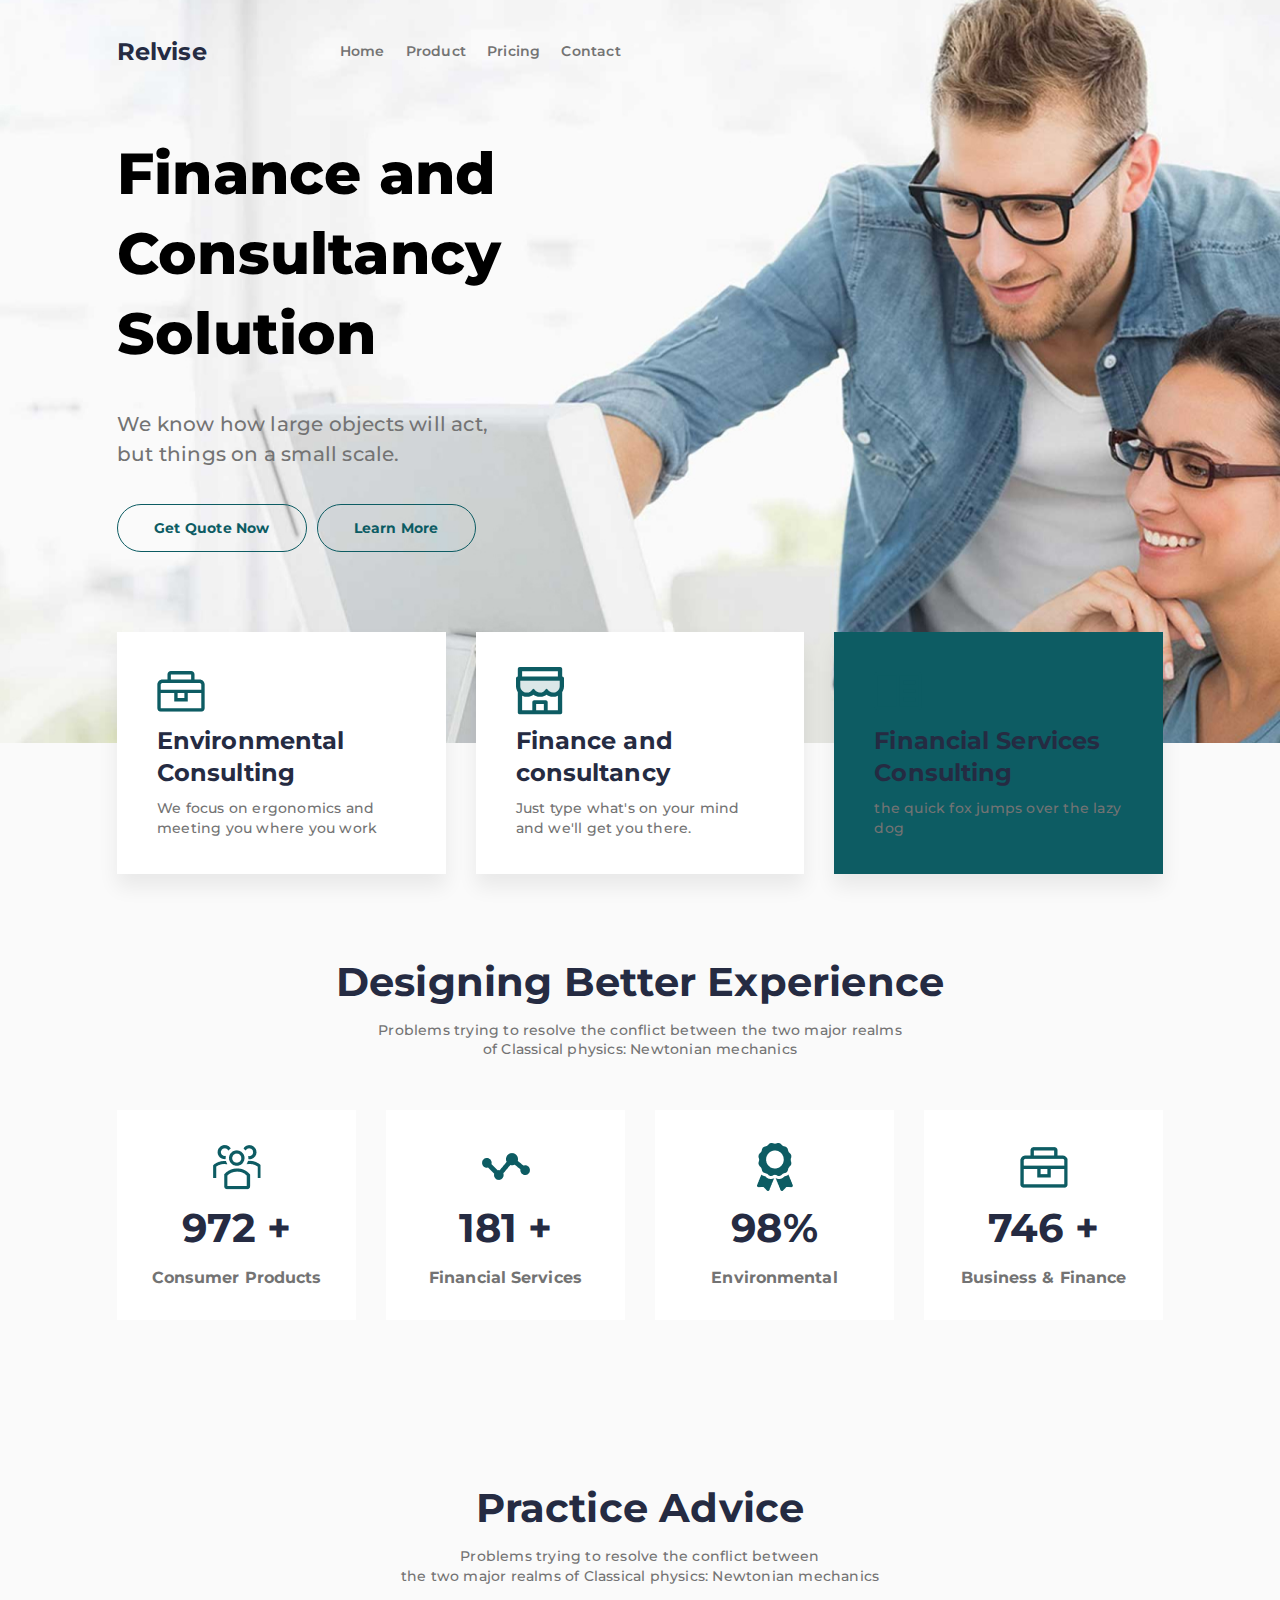
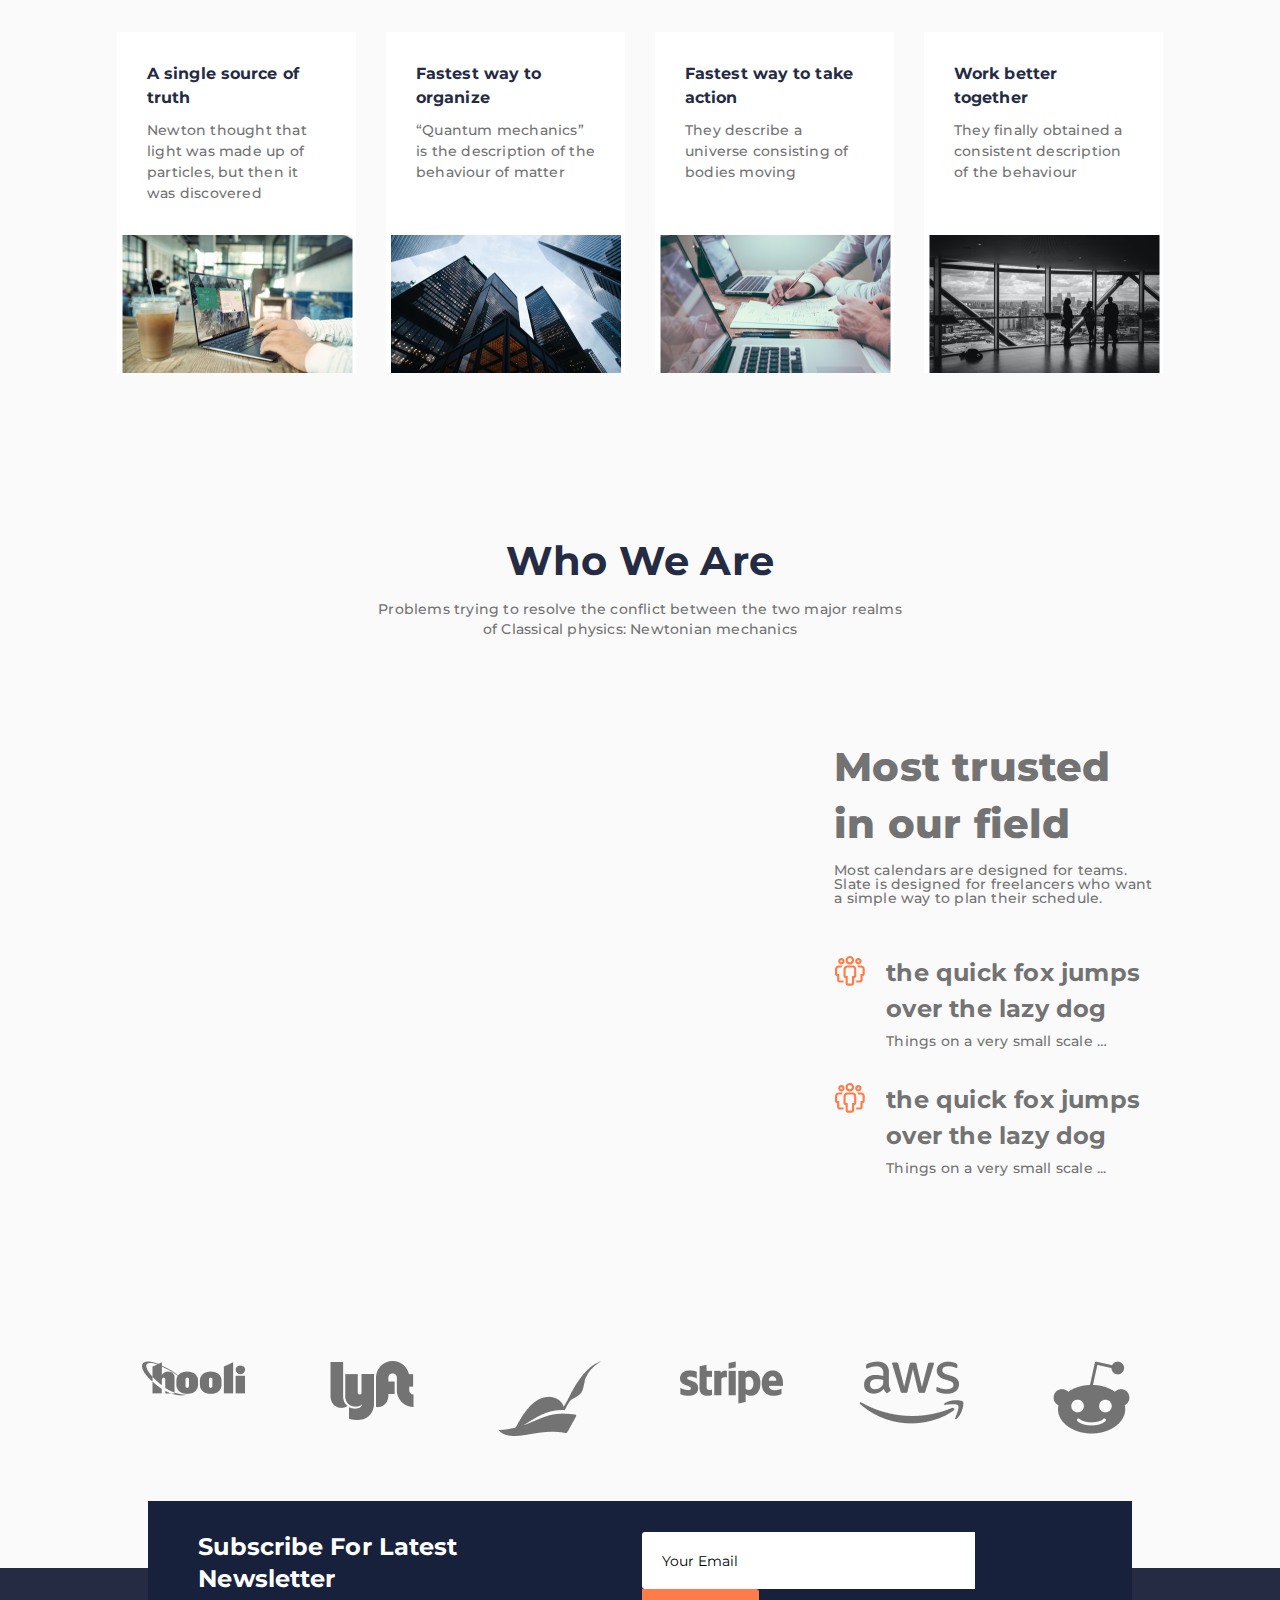
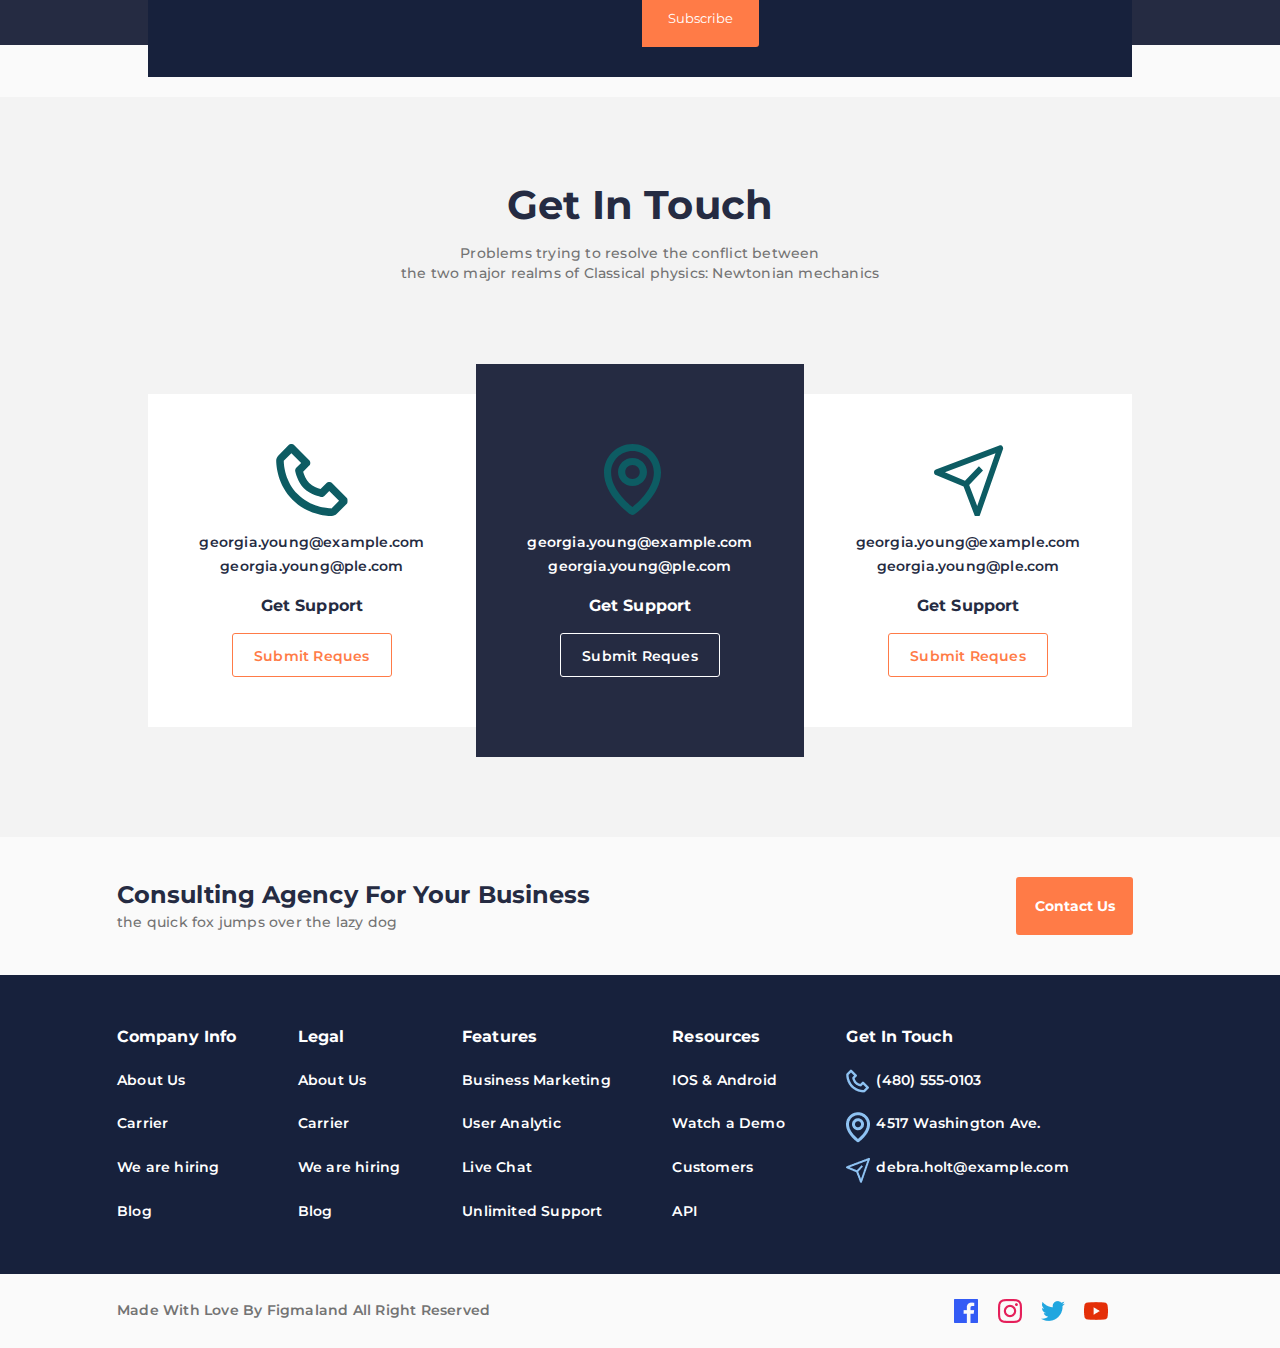
<file: relvise/index.html>
<!DOCTYPE html>
<html lang="en">

<head>
  <meta charset="UTF-8">
  <meta http-equiv="X-UA-Compatible" content="IE=edge">
  <meta name="viewport" content="width=device-width, initial-scale=1.0">
  <title>Relvise</title>
  <link href="https://fonts.googleapis.com/css?family=Montserrat:regular,500,600,700,800&display=swap"
    rel="stylesheet" />
  <link rel="stylesheet" href="css/style.css">
</head>

<body>
  <div class="wrapper">
    <header class="header">
      <div class="header__container  _container">
        <a href="" class="header__logo">Relvise</a>
        <nav class="header__menu menu">
          <ul class="menu__list">
            <li class="menu__item">
              <a href="" class="menu__link">Home</a>
            </li>
            <li class="menu__item">
              <a href="" class="menu__link">Product</a>
            </li>
            <li class="menu__item">
              <a href="" class="menu__link">Pricing</a>
            </li>
            <li class="menu__item">
              <a href="" class="menu__link">Contact</a>
            </li>
          </ul>
        </nav>
      </div>
    </header>
    <main class="page">
      <div class="page__main-block main-block">
        <div class="main-block__container _container ">
          <div class="main-block__body">
            <div class="main-block__title">Finance and Consultancy Solution
            </div>
            <div class="main-block__text">We know how large objects will act,
              but things on a small scale.</div>
            <div class="main-block__buttons">
              <a href="" class="main-block__button">Get Quote Now</a>
              <a href="" class="main-block__button main-block__button_border">Learn More</a>
            </div>
          </div>
        </div>
        <div class="main-block__image _ibg">
          <img src="img/cover.jpg" alt="cover">
        </div>
      </div>
      <section class="page__services services">
        <div class="services__container _container">
          <div class="services__body">
            <div class="services__column">
              <div class="services__item item-service">
                <div class="item-servise__icon">
                  <img src="img/services/1.svg" alt="icon1">
                </div>
                <div class="item-servise__title">
                  Environmental
                  Consulting
                </div>
                <div class="item-servise__text">
                  We focus on ergonomics and
                  meeting you where you work
                </div>
              </div>
            </div>
            <div class="services__column">
              <div class="services__item item-service">
                <div class="item-servise__icon">
                  <img src="img/services/2.svg" alt="icon2">
                </div>
                <div class="item-servise__title">
                  Finance and
                  consultancy
                </div>
                <div class="item-servise__text">
                  Just type what's on your mind
                  and we'll get you there.
                </div>
              </div>
            </div>
            <div class="services__column">
              <div class="services__item item-service item-service-green">
                <div class="item-servise__icon">
                  <img src="img/services/3.svg" alt="icon3">
                </div>
                <div class="item-servise__title">
                  Financial Services
                  Consulting
                </div>
                <div class="item-servise__text">
                  the quick fox jumps over the
                  lazy dog
                </div>
              </div>
            </div>
          </div>
        </div>
      </section>
      <section class="page__ad ad">
        <div class="ad__container _container">
          <div class="ad__header header-block">
            <h2 class="header-block__title">Designing Better Experience</h2>
            <div class="header-block__subtitle">Problems trying to resolve the conflict between the two major
              realms <br> of Classical physics: Newtonian mechanics
            </div>
          </div>
          <div class="ad__body">
            <div class="ad__column">
              <div class="ad__item">
                <div class="ad__icon">
                  <img src="img/ad/a1.png" alt="icon1">
                </div>
                <div class="ad__value">972 +</div>
                <div class="ad__text">Consumer Products </div>
              </div>
            </div>
            <div class="ad__column">
              <div class="ad__item">
                <div class="ad__icon">
                  <img src="img/ad/a2.png" alt="icon2">
                </div>
                <div class="ad__value">181 +</div>
                <div class="ad__text">Financial Services </div>
              </div>
            </div class="ad__column">
            <div class="ad__column">
              <div class="ad__item">
                <div class="ad__icon">
                  <img src="img/ad/a3.png" alt="icon3">
                </div>
                <div class="ad__value">98%</div>
                <div class="ad__text">Environmental </div>
              </div>
            </div class="ad__column">
            <div class="ad__column">
              <div class="ad__item">
                <div class="ad__icon">
                  <img src="img/ad/a4.png" alt="icon4">
                </div>
                <div class="ad__value">746 +</div>
                <div class="ad__text">Business & Finance </div>
              </div>
            </div class="ad__column">
          </div>
        </div>
      </section>
      <section class="page__advices advices">
        <div class="advices__container _container">
          <div class="advices__header header-block">
            <h2 class="header-block__title">Practice Advice</h2>
            <div class="header-block__subtitle">Problems trying to resolve the conflict between<br>
              the two major realms of Classical physics: Newtonian mechanics
            </div>
          </div>
          <div class="advices__body">
            <div class="advices__column">
              <div class="advices__item">
                <div class="advices__top">
                  <div class="advices__title">A single source of truth
                  </div>
                  <div class="advices__text">Newton thought that
                    light was made up of
                    particles, but then it
                    was discovered
                  </div>
                </div>
                <div class="advices__image">
                  <img src="img/advices/advice1.png" alt="image">
                </div>
              </div>
            </div>
            <div class="advices__column">
              <div class="advices__item">
                <div class="advices__top">
                  <div class="advices__title">Fastest way to
                    organize
                  </div>
                  <div class="advices__text">“Quantum mechanics”
                    is the description of the
                    behaviour of matter
                  </div>
                </div>
                <div class="advices__image">
                  <img src="img/advices/advice2.png" alt="image">
                </div>
              </div>
            </div>
            <div class="advices__column">
              <div class="advices__item">
                <div class="advices__top">
                  <div class="advices__title">Fastest way to
                    take action
                  </div>
                  <div class="advices__text">They describe a
                    universe consisting of
                    bodies moving
                  </div>
                </div>
                <div class="advices__image">
                  <img src="img/advices/advice3.png" alt="image">
                </div>
              </div>
            </div>
            <div class="advices__column">
              <div class="advices__item">
                <div class="advices__top">
                  <div class="advices__title">Work better
                    together
                  </div>
                  <div class="advices__text">They finally obtained
                    a consistent description
                    of the behaviour
                  </div>
                </div>
                <div class="advices__image">
                  <img src="img/advices/advice4.png" alt="image">
                </div>
              </div>
            </div>
          </div>
        </div>
      </section>
      <section class="page__we we">
        <div class="we__container _container">
          <div class="we__header header-block">
            <h2 class="header-block__title">Who We Are</h2>
            <div class="header-block__subtitle">Problems trying to resolve the conflict between the two major realms<br>
              of Classical physics: Newtonian mechanics
            </div>
          </div>
          <div class="we__body">
            <div class="we__video">
              <iframe width="560" height="315" src="https://www.youtube.com/embed/gWGmOjtf4rI"
                title="YouTube video player" frameborder="0"
                allow="accelerometer; autoplay; clipboard-write; encrypted-media; gyroscope; picture-in-picture"
                allowfullscreen></iframe>
            </div>
            <div class="we__content">
              <div class="we__top">
                <h2 class="we__title">Most trusted in
                  our field
                </h2>
                <div class="we__text">Most calendars are designed for teams. Slate
                  is designed for freelancers who want a
                  simple way to plan their schedule.
                </div>
              </div>
              <div class="we__items">
                <div class="we__item item-we">
                  <div class="item-we__icon">
                    <img src="img/we/we1.svg" alt="icon">
                  </div>
                  <div class="item-we__body">
                    <div class="item-we__title">
                      the quick fox jumps over the lazy
                      dog
                    </div>
                    <div class="item-we__text">
                      Things on a very small scale Lorem ipsum dolor sit amet consectetur adipisicing elit. Labore,
                      maiores!
                    </div>
                  </div>
                </div>
                <div class="we__item item-we">
                  <div class="item-we__icon">
                    <img src="img/we/we1.svg" alt="icon">
                  </div>
                  <div class="item-we__body">
                    <div class="item-we__title">
                      the quick fox jumps over the lazy
                      dog
                    </div>
                    <div class="item-we__text">
                      Things on a very small scale ...
                    </div>
                  </div>
                </div>
              </div>
            </div>
          </div>
        </div>
      </section>
      <section class="page__clients clients">
        <div class="clients__container _container">
          <div class="clients__top">
            <div class="clients__list">
              <img src="img/clients/clients1.png" alt="logo of client">
              <img src="img/clients/clients2.png" alt="logo of client">
              <img src="img/clients/clients3.png" alt="logo of client">
              <img src="img/clients/clients4.png" alt="logo of client">
              <img src="img/clients/clients5.png" alt="logo of client">
              <img src="img/clients/clients6.png" alt="logo of client">
            </div>
          </div>
        </div>
        <div class="clients__bottom"></div>
      </section>
      <section class="page__form form">
        <div class="form__container _container">
          <div class="form__body">
            <div class="form__left">
              Subscribe For Latest
              Newsletter
            </div>
            <div class="form__right">
              <form>
                <input id="email" type="email" value="Your Email">
                <input id="submit" type="submit" value="Subscribe">
              </form>
            </div>
          </div>
        </div>
      </section>
      <section class="page__contacts contacts">
        <div class="contacts__container _container">
          <div class="contacts__header header-block">
            <h2 class="header-block__title">Get In Touch</h2>
            <div class="header-block__subtitle">Problems trying to resolve the conflict between<br>
              the two major realms of Classical physics: Newtonian mechanics
            </div>
          </div>
          <div class="contacts__body">
            <div class="contacts__item">
              <div class="contacts__icon">
                <img src="img/contacts/contacts1.svg" alt="icon">
              </div>
              <div class="contacts__mails">
                georgia.young@example.com<br>
                georgia.young@ple.com
              </div>
              <div class="contacts__title">Get Support</div>
              <div class="contacts__button"><a href="">Submit Reques</a></div>
            </div>
            <div class="contacts__item contacts__item-dark">
              <div class="contacts__icon">
                <img src="img/contacts/contacts2.svg" alt="icon">
              </div>
              <div class="contacts__mails contacts__mails-dark">
                georgia.young@example.com<br>
                georgia.young@ple.com
              </div>
              <div class="contacts__title contacts__title-dark">Get Support</div>
              <div class="contacts__button contacts__button-dark"><a href="">Submit Reques</a></div>
            </div>
            <div class="contacts__item">
              <div class="contacts__icon">
                <img src="img/contacts/contacts3.svg" alt="icon">
              </div>
              <div class="contacts__mails">
                georgia.young@example.com<br>
                georgia.young@ple.com
              </div>
              <div class="contacts__title">Get Support</div>
              <div class="contacts__button"><a href="">Submit Reques</a></div>
            </div>
          </div>
        </div>
      </section>
    </main>
    <footer class="footer">
      <div class="_container">
        <div class="footer__top">
          <div class="top__left">
            <h3 class="top__title">Consulting Agency For Your Business</h3>
            <p class="top__text">the quick fox jumps over the lazy dog</p>
          </div>
          <button class="top__button">
            <a href="">Contact Us</a>
          </button>
        </div>
      </div>
      <div class="footer__main">
        <div class="_container">
          <div class="main__body">
            <ul class="main__columns">
              <li class="main__col">
                <ul class="main__items">
                  <li class="main__item main__item-title">Company Info</li>
                  <li class="main__item"><a href="">About Us</a></li>
                  <li class="main__item"><a href="">Carrier</a></li>
                  <li class="main__item"><a href="">We are hiring</a></li>
                  <li class="main__item"><a href="">Blog</a></li>
                </ul>
              </li>
              <li class="main__col">
                <ul class="main__items">
                  <li class="main__item main__item-title">Legal</li>
                  <li class="main__item"><a href="">About Us</a></li>
                  <li class="main__item"><a href="">Carrier</a></li>
                  <li class="main__item"><a href="">We are hiring</a></li>
                  <li class="main__item"><a href="">Blog</a></li>
                </ul>
              </li>
              <li class="main__col">
                <ul class="main__items">
                  <li class="main__item main__item-title">Features</li>
                  <li class="main__item"><a href="">Business Marketing</a></li>
                  <li class="main__item"><a href="">User Analytic</a></li>
                  <li class="main__item"><a href="">Live Chat</a></li>
                  <li class="main__item"><a href="">Unlimited Support</a></li>
                </ul>
              </li>
              <li class="main__col">
                <ul class="main__items">
                  <li class="main__item main__item-title">Resources</li>
                  <li class="main__item"><a href="">IOS & Android</a></li>
                  <li class="main__item"><a href="">Watch a Demo</a></li>
                  <li class="main__item"><a href="">Customers</a></li>
                  <li class="main__item"><a href="">API</a></li>
                </ul>
              </li>
              <li class="main__col">
                <ul class="main__items">
                  <li class="main__item main__item-title">Get In Touch</li>
                  <li class="main__item main__item-phone"><a href="">(480) 555-0103</a></li>
                  <li class="main__item main__item-adress"><a href="">4517 Washington Ave.</a></li>
                  <li class="main__item main__item-email"><a href="">debra.holt@example.com</a></li>
                </ul>
              </li>
            </ul>
          </div>
        </div>
      </div>
      <div class="footer__bottom">
        <div class="_container">
          <div class="bottom__body">
            <div class="bottom__left">Made With Love By Figmaland All Right Reserved </div>
            <div class="bottom__right">
              <img src="img/footer/fb.png" alt="icon_social">
              <img src="img/footer/inst.png" alt="icon_social">
              <img src="img/footer/tw.png" alt="icon_social">
              <img src="img/footer/yt.png" alt="icon_social">
            </div>
          </div>
        </div>
      </div>
    </footer>
  </div>
  <script href="js/script.js"></script>
</body>

</html>
</file>
<file: relvise/css/style.css>
* {
  padding: 0;
  margin: 0;
  border: 0;
}
*,
*:before,
*:after {
  -moz-box-sizing: border-box;
  -webkit-box-sizing: border-box;
  box-sizing: border-box;
} /*меняет ширину блока, чтобы было удобно верстать*/
:focus,
:active {
  outline: none;
}
a:focus,
a:active {
  outline: none;
} /*убрали линию обводки у некоторых браузеров*/

nav,
footer,
header,
aside {
  display: block;
} /*делает эти элементы блочными*/

html,
body {
  height: 100%; /*Обязательно!*/
  width: 100%;
  font-size: 100%;
  line-height: 1;
  font-size: 14px;
  -ms-text-size-adjust: 100%;
  -moz-text-size-adjust: 100%;
  -webkit-text-size-adjust: 100%;
} /*уравнивают поведение шрифтов и элементов для разных браузеров, в т.ч. запрещают увеличение шрифта на телефоне*/

input,
button,
textarea {
  font-family: inherit;
} /*чтобы наследовали шрифты (поумолчанию в браузерах не наследуются)*/

input::-ms-clear {
  display: none;
}
button {
  cursor: pointer;
}
button::-moz-focus-inner {
  padding: 0;
  border: 0;
}
a,
a:visited {
  text-decoration: none;
}
a:hover {
  text-decoration: none;
}
ul li {
  list-style: none;
}
img {
  vertical-align: top;
} /*устранили недостатки некоторых браузеров*/

h1,
h2,
h3,
h4,
h5,
h6 {
  font-size: inherit; /*наследовать*/
  font-weight: inherit;
} /*обнулили все заголовки*/

html,
body{
  height: 100%;
  line-height: 1;
  font-size: 14px;
  letter-spacing: 0.2px;
  color: #737373;
  font-weight: 500;
  font-family: "Montserrat";
   background: #FAFAFA;
}
.wrapper {
  min-height: 100%;
  overflow: hidden;
  display: flex;
  flex-direction: column;
}

._container {     /*._ означает технический класс*/
  max-width: 1046px;
  margin: 0 auto;
  padding: 0 15px;
  box-sizing:content-box;  /*или просто увеличиваем на 30рх max-width и box-sizing остается border-box*/
}
._ibg{
 position: relative;
}
._ibg img {
  position: absolute;
  width: 100%;
  height: 100%;
  top: 0;
  left: 0;
  object-fit: cover;  /* https://developer.mozilla.org/ru/docs/Web/CSS/object-fit */
} 
/*---------------------------------------*/
.header {
  position: absolute;
  width: 100%;
  top: 0;
  left: 0;
  z-index: 50;
}
.header__container {
  display: flex;
  align-items: center;
  min-height: 104px;
}


.header__logo {
  font-weight: 700;
  font-size: 24px;
  letter-spacing: 0.1px;
  color: #252B42;
}
.header__menu {
  margin: 0 0 0 133px;
}

.menu {
  padding: 5px 0;  /*отступ безопасности при сжимании окна*/ /*АДАПТИВ*/
}
.menu__list {
  display: flex;
  flex-wrap: wrap;  /*если кол-во пунктов увеличит заказчик. Для АДАПТИВА*/
}
.menu__item:not(:last-child) {
  margin: 0 21px 0 0;
}
.menu__link {
  font-weight: 600;
  font-size: 14px;
  line-height: 171%;  /*24/14*100=171   для АДАПТИВА*/
  text-align: center;
  letter-spacing: 0.2px;
  color: #737373
}
@media(max-width: 992px){        /*АДАПТИВ*/
  .header__menu{
  margin: 0 0 0 80px;
}
}
@media(max-width: 768px){   /*АДАПТИВ*/
  .header__menu{
  margin: 0 0 0 40px;
}
}
@media(max-width: 479px){   /*АДАПТИВ*/
  .menu__link{
  font-size: 18px;   /*увеличили шрифт АДАПТИВ*/
}
}
@media(max-width: 479px){   /*АДАПТИВ*/
  .header__container{
  min-height: 70px;   /*уменьшили высоту АДАПТИВ*/
}
}
/*------------------------------------------------*/
.page{
  flex: 1 1 auto;
}
.main-block {
  position: relative;
}

.page__services {
  position: relative;
  margin: -111px 0 0 0;
  z-index: 2;
}

/*  ------------------------------------  */
.header-block {
  text-align: center;
}
.header-block__title {
  font-weight: 700;
  font-size: 40px;
  line-height: 142%;
  color: #252B42;
  margin-bottom: 10px;
}
.header-block__subtitle {
  font-weight: 500;
  font-size: 14px;
  line-height: 142%;
  letter-spacing: 0.2px;
}
/* ---------------------------------------  */
.main-block__body{
  padding: 184px 0 191px 0;
  position: relative;
  z-index: 2;
  max-width: 400px;
  
}
.main-block__body > *:not(:last-child){  /* !!! */
  margin: 0 0 35px 0;
}
.main-block__title {
  font-weight: 800;
  font-size: 58px;
  line-height: 138%;/*80/58*100*/
  letter-spacing: 0.2px;
  color: #000;
}
.main-block__text {
  font-weight: 500;
  font-size: 20px;
  line-height: 150%;
  letter-spacing: 0.2px;
}
.main-block__buttons {
  display: flex;  /* !!! */
}
.main-block__button {
  display: flex;
  justify-content: center;
  align-items:center;
  background: transparent;
  border-radius: 37px;
  padding: 5px 36px;
  margin-right: 10px;
  min-height: 48px;
  text-align: center;
  color:#0D5C63;
  border: 1px solid;
  letter-spacing: 0.2px;
  font-weight: 700;
  line-height: 200%;
}
.main-block__button:last-child {
  margin-right: 0;
}
.main-block__button:hover {
  background: #FF7B47;
  color: #ffffff;
  border: none;
}
.main-block__image{
  position: absolute;
  width: 100%;
  height: 100%;
  top: 0;
  left: 0;
}
@media(max-width: 1300px) {
  .main-block__image img {
    object-position: right;  /* !!! чтобы картинка хорошо смотрелась*/
  }
  .main-block__body{
    padding: 134px 0 191px 0;
  }
}
@media(max-width: 992px) {

  .main-block__title {
    font-size: 42px;
  }

  .main-block__buttons {
    flex-direction: column;
    padding: 0 20px;
  }
  .main-block__button:not(:last-child) {
    margin-right: 0;
    margin-bottom: 15px;
  }
}
@media(max-width: 660px) {
  .main-block__image {
    opacity: 0.5;           /* !!! чтобы текст при наезде на картинку хорошо читался отбеливаем ее*/
  }
  .main-block__text {
    color: #000;
  }

}
/*--------------------------------------------*/



.services__body {
  display: flex;
  flex-wrap: wrap;
  margin: 0 -15px -30px;
}
.services__column {
  padding: 0 15px;
  flex: 0 1 33.333%;
}
.services__column a{
  display: block;
}

@media(max-width: 992px){
  .services__column {
    flex: 0 1 50%;
    margin: 0 0 30px 0;
  }
}
@media(max-width: 670px){
  .services__column {
    flex: 0 1 100%;
    margin: 0 0 30px 0;
  }
}
.services__item {
  box-shadow: 0px 13px 19px 0px #00000012;
  background: #FFFFFF;
  padding: 35px 40px;
  height: 100%;
}
.item-service > *:not(:last-child) {
  margin: 0 0 10px 0;
}

.item-servise__title {
  font-weight: bold;
  font-size: 24px;
  line-height: 133%;
  letter-spacing: 0.1px;
  color: #252B42;
  }
.item-servise__text {
  font-weight: 500;
  font-size: 14px;
  line-height: 142.8%;
  letter-spacing: 0.2px;
  color: #737373;
}
.item-service-green {
  background-color: #0D5C63;
}
.item-servise-green .item-servise__title {
  color:white;
}
.item-servise-green .item-servise__text {
    color:white;
}
/*--------------------------------------------*/

.ad {
  margin: 30px 0 0;
  padding: 80px 0;
}
.ad__body {
  display: flex;
  flex-wrap: wrap;
  margin: 50px -15px 0;
}

.ad__column {
  padding: 0 15px;
  flex: 0 1 25%;
}
.ad__item {
  padding: 30px;
  text-align: center;
  height: 210px;
  background-color: white;
  overflow: hidden;
}

.ad__item>*:not(:last-child){
  margin-bottom: 8px;
}
.ad__icon {
  height: 50px;
  line-height: 50px;
  text-align: center;
}
.ad__icon img {
  vertical-align: middle;
}
.ad__value {
  font-weight: bold;
  font-size: 40px;
  line-height: 1.5;
  letter-spacing: 0.2px;
  color: #252B42;
}
.ad__text {
  font-weight: bold;
  font-size: 16px;
  line-height: 1.5;
  letter-spacing: 0.1px;
}
@media(max-width:992px){
  .ad__column {
    margin: 0 0 30px 0;
    flex: 0 1 33.3%;
  }
  .ad {
    padding: 20px 0;
  }
}
@media(max-width:768px){
  .ad__column {
    margin: 0 0 30px 0;
    flex: 0 1 50%;
  }
}
@media(max-width:550px){
  .ad__column {
    margin: 0 0 30px 0;
    flex: 0 1 100%;
  }
}
/*-------------------------------------------*/
.advices {
  padding: 80px 0;
}
.advices__body {
  display: flex;
  flex-wrap: wrap;
  margin: 45px -15px 0;
}
.advices__column {
  padding: 0 15px;
  flex: 0 1 25%;
}
.advices__item {
  background: white;
  height: 341px;
  overflow: hidden;
}
.advices__top {
  padding: 30px;
  height: 203px;
  overflow: hidden;
}
.advices__title {
  font-weight: 700;
  font-size: 16px;
  line-height: 1.5;
  letter-spacing: 0.1px;
  color: #252B42;
  margin-bottom: 10px;
}
.advices__text {
  font-weight: 500;
  font-size: 14px;
  line-height: 1.5;
  letter-spacing: 0.2px;
}
.advices__image {
  width: 230px;
  margin: 0 auto;
}
@media(max-width:1050px){
  .advices__body{
    margin: 15px -15px 0;
  }
  .advices__image {
    width: 220px;
  }
}
@media(max-width:992px){
  .advices__column {
    margin: 0;
    flex: 0 1 33.3%;
  }
  .advices {
    padding: 30px 0;
  }
  .advices {
    padding: 20px 0;
  }
}
@media(max-width:768px){
  .advices__column {
    margin: 0;
    flex: 0 1 50%;
    text-align: center;
  }
  .advices__top {
    height: 160px;
  }
}
@media(max-width:550px){
  .advices__column {
    margin: 0;
    flex: 0 1 100%;
  }
  .advices__top {
    height: auto;
  }
}

/*-------------------------------------------*/

.we {
  padding: 80px 0 130px 0;
}

.we__header {
  margin: 0 0 100px 0;
}
.we__body {
  display: flex;
  align-items: flex-start;
}
.we__video {
  flex: 0 0 57%;
  position: relative;
  padding: 0 0 42.26% 0; /*для высоты видео (442/1046*100%) */
}
.we__video iframe {
  position: absolute;
  top: 0;
  left: 0;
  width: 100%;
  height: 100%;
  object-fit: cover;
}
.we__content {
  flex: 1 1 auto;
  padding: 0 0 0 121px;
  
}
.we__title {
  font-weight: 800;
  font-size: 40px;
  line-height: 1.42;
}
.we__title:not(:last-child) {
  margin-bottom: 10px;
}

.we__top:not(:last-child) {
  margin-bottom: 50px;
}
.we__item:not(:last-child) {
  margin-bottom: 30px;
}
.item-we {
  display: flex;
}
.item-we__icon {
  flex: 0 0 32px;
}
.item-we__body {
  flex: 1 1 auto;
  margin-left: 20px;
}
.item-we__title {
  font-weight: 700;
  font-size: 24px;
  line-height: 1.5;
}
.item-we__title:not(:last-child) {
  margin-bottom: 5px;
}
.item-we__text {   
  cursor: pointer; 
  line-height: 1.42;
  width: 225px;
  overflow: hidden; /* скрыли большой текст */
  white-space: nowrap; /*текст не ломается*/
  text-overflow: ellipsis;  /*...в конце*/
}
.we__text-visible{
  height: auto;
  overflow: visible; 
  white-space: normal; 
  text-overflow: unset;  
  margin-bottom: 15px;
}
@media(max-width:1100px){
  .we {
    padding: 40px 0 50px 0;
  }
  .we__header {
    margin: 0 0 50px 0;
  }
  .we__top:not(:last-child) {
    margin-bottom: 20px;
  }
  .we__title {
    font-size: 24px;
    margin-top: 20px;
  }
  .item-we__title {
    font-size: 18px;
  }
}
@media(max-width:992px){
  .we__body {
    flex-direction: column;
    align-items: stretch; /*чтобы появилось видео*/
  }
  .we__video {
    width: 90%;
    left: 5%;
  }
  .we__content {
    flex: 1 1 auto;
    padding: 0 5%;

  }
}




/*-------------------------------------------*/

.clients__top {
  padding: 35px 0;
  text-align: center;
  vertical-align: middle;
  width: 100%;
  margin-bottom: 82px;
}
.clients__list img{
  display: inline-block;
  padding: 15px 12.5px;
}
.clients__list img:last-child{
  padding-right: 0;
}
.clients__list img:first-child{
  padding-left: 0;
}
.clients__bottom {
  height: 77px;
  background: #252B42;
}
@media(max-width:992px){
  .clients__top {
    padding: 15px 0;
  }
}
/*----------------------------------------*/

.form__body {
  display: flex;
  justify-content: space-between;
  width: 94%;
  padding: 30px 40px 30px 50px;
  background: #17213C;
  margin: -144px auto 20px;
}
.form__left {
  display: inline-block;
  width: 30%;
  font-weight: 700;
  font-size: 24px;
  line-height: 1.33;
  letter-spacing: 0.1px;
  color: #FFFFFF;
}
.form__right {
  display: inline-block;
  align-self:center;
  font-size: 14px;
  font-weight: 500;
  width: 450px;
  
}
#email{
  width: 333px;
  height: 57px;
  padding: 15px 20px;
  margin-right: -4px;
  margin-top: 1px;
  font-weight: normal;
  font-size: 14px;
  line-height: 2;
  border-radius: 3px 0 0 3px;
  
}
#submit{
  width: 117px;
  height: 58px;
  background-color: #FF7B47;
  color: #FFFFFF;
  border-radius: 0 3px 3px 0;
  cursor: pointer;
}
@media (max-width:950px){
  .form__body {
    width: 100%;
    flex-direction: column;
    justify-content: center;
  }
  .form__left {
    width: 90%;
    text-align: center;
    margin: 0 auto 20px;
  }
  @media(max-width: 550px) {
    #email, #submit {
      display: block;
      margin: 0 auto;
      margin-top: 20px;
      border-radius: 3px;
    }
    #email {
      margin-top: 0;
    }
  }

}
/*----------------------------------------------*/
.contacts {
  padding: 80px 0;
  background: #F3F3F3;
}
.contacts__header {
  margin-bottom: 80px;
}

.contacts__body {
  display: flex;
  flex-wrap: wrap;
  justify-content: center;
  width: 94.2%;
  margin: 0 auto;
  
}
.contacts__item {
  width: 33.3%;
  padding: 50px;
  margin: 30px 0;
  background: white;
}
.contacts__icon {
  text-align: center;
}
.contacts__mails {
  margin: 15px 0;
  font-weight: 600;
  font-size: 14px;
  line-height: 1.7;
  color: #252B42;
  text-align: center;
}
.contacts__title {
  font-weight: 700;
  font-size: 16px;
  line-height: 1.5;
  letter-spacing: 0.1px;
  color: #252B42;
  margin-bottom: 15px;
  text-align: center;
}
.contacts__button {
  width: 160px;
  height: 44px;
  border: 1px solid #FF7B47;
  border-radius: 3px;
  margin: 0 auto;
  text-align: center;
}
.contacts__button a {
  font-weight: 600;
  font-size: 14px;
  line-height: 44px;
  color: #FF7B47;
  
}

.contacts__item-dark {
  padding: 80px 50px;
  margin: 0;
  background: #252B42;
}
.contacts__mails-dark {
  color: white;
}
.contacts__title-dark {
  color: white;
}
.contacts__button-dark {
  border: 1px solid white;
}
.contacts__button-dark  a{
  color: white;
}
@media(max-width:992px) {
  .contacts__item {
    width: 50%;
  }
}
@media(max-width:768px) {
  .contacts__item {
    width: 70%;
  }
}
@media(max-width:500px) {
  .contacts__item {
    padding: 50px 0px;
  }
  .contacts__item_dark {
    padding: 40px 0px;
    width: 100%;
  }
  .contacts__mails, .contacts__mails-dark {
    font-size: 12px;
  }
}
/*-----------------------------------------------*/

.footer__top {
  display: flex;
  justify-content: space-between;
  width: 100%;
  padding: 40px 0;
}

.top__title {
  font-weight: 700;
  font-size: 24px;
  line-height: 1.5;
  letter-spacing: 0.1px;
  color: #252B42;
}
.top__text {
  font-size: 14px;
  line-height: 1.4;
}
.top__button   {
  margin: 0 30px;
  min-width: 117px;
  height: 58px;
  background-color: #FF7B47;
  color: #FFFFFF;
  border-radius: 3px;
}
.top__button a {
  font-weight: bold;
  font-size: 14px;
  line-height: 58px;
  text-align: center;
  color: #FFFFFF;
}

@media(max-width:500px) {
  .footer__top {
    display: block;
    text-align: center;
    padding: 20px 0;
  }
  .top__button {
    margin-top: 10px;
    height: 48px;
  }
  .top__button a {
    line-height: 48px;
  }
  .top__title {
    font-size: 18px;
  }
}
.footer__main {
  background: #17213C;
}
.main__body {
  padding: 30px 0 30px;
}
.main__body li{
  display: block;
}
.main__columns {
  display: flex;
  justify-content: space-between;
  width: 91%;
}
.main__col {
  padding-top: 20px;
}
.main__col:not(:last-child) {
 margin-right: 30px;
}
.main__item {
  position: relative;
  margin-bottom: 20px;
}
.main__item-title {
  font-weight: 700;
  font-size: 16px;
  line-height: 1.5;
  letter-spacing: 0.1px;
  color: #ffffff;
}
.main__item a{
  font-weight: 600;
  font-size: 14px;
  line-height: 1.7;
  color: #ffffff;
}
.main__item-phone::before{
  content: url(../img/footer/bell.png);
  position: absolute;
  top: 0;
  left: -30px;
}
.main__item-adress::before {
  content: url(../img/footer/map.png);
  position: absolute;
  top: 0;
  left: -30px;
}
.main__item-email::before{
  content: url(../img/footer/tel.png);
  position: absolute;
  top: 0;
  left: -30px;
}

.main__item-phone, .main__item-adress, .main__item-email {
  margin-left: 30px;
}
@media(max-width:992px) {
  .main__columns {
    flex-wrap: wrap;
  }
  .main__item {
    margin-bottom: 10px;
  }
  .main__item:first-child {
      color: #FF7B47;
  }
}

.bottom__body {
  display: flex;
  flex-wrap: wrap;
  justify-content: space-between;
  padding: 25px 0;
}
.bottom__left {
  font-weight: 600;
  font-size: 14px;
  line-height: 1.7;
}
.bottom__right {
  margin: 0 40px;
}
.bottom__right img {
  vertical-align: middle;
  margin-right: 15px;
}
@media(max-width:768px) {
  .bottom__right, .bottom__left {
    width: 100%;
    text-align: center;
  }
  .bottom__right {
    margin-top: 20px;
  }
}
</file>
